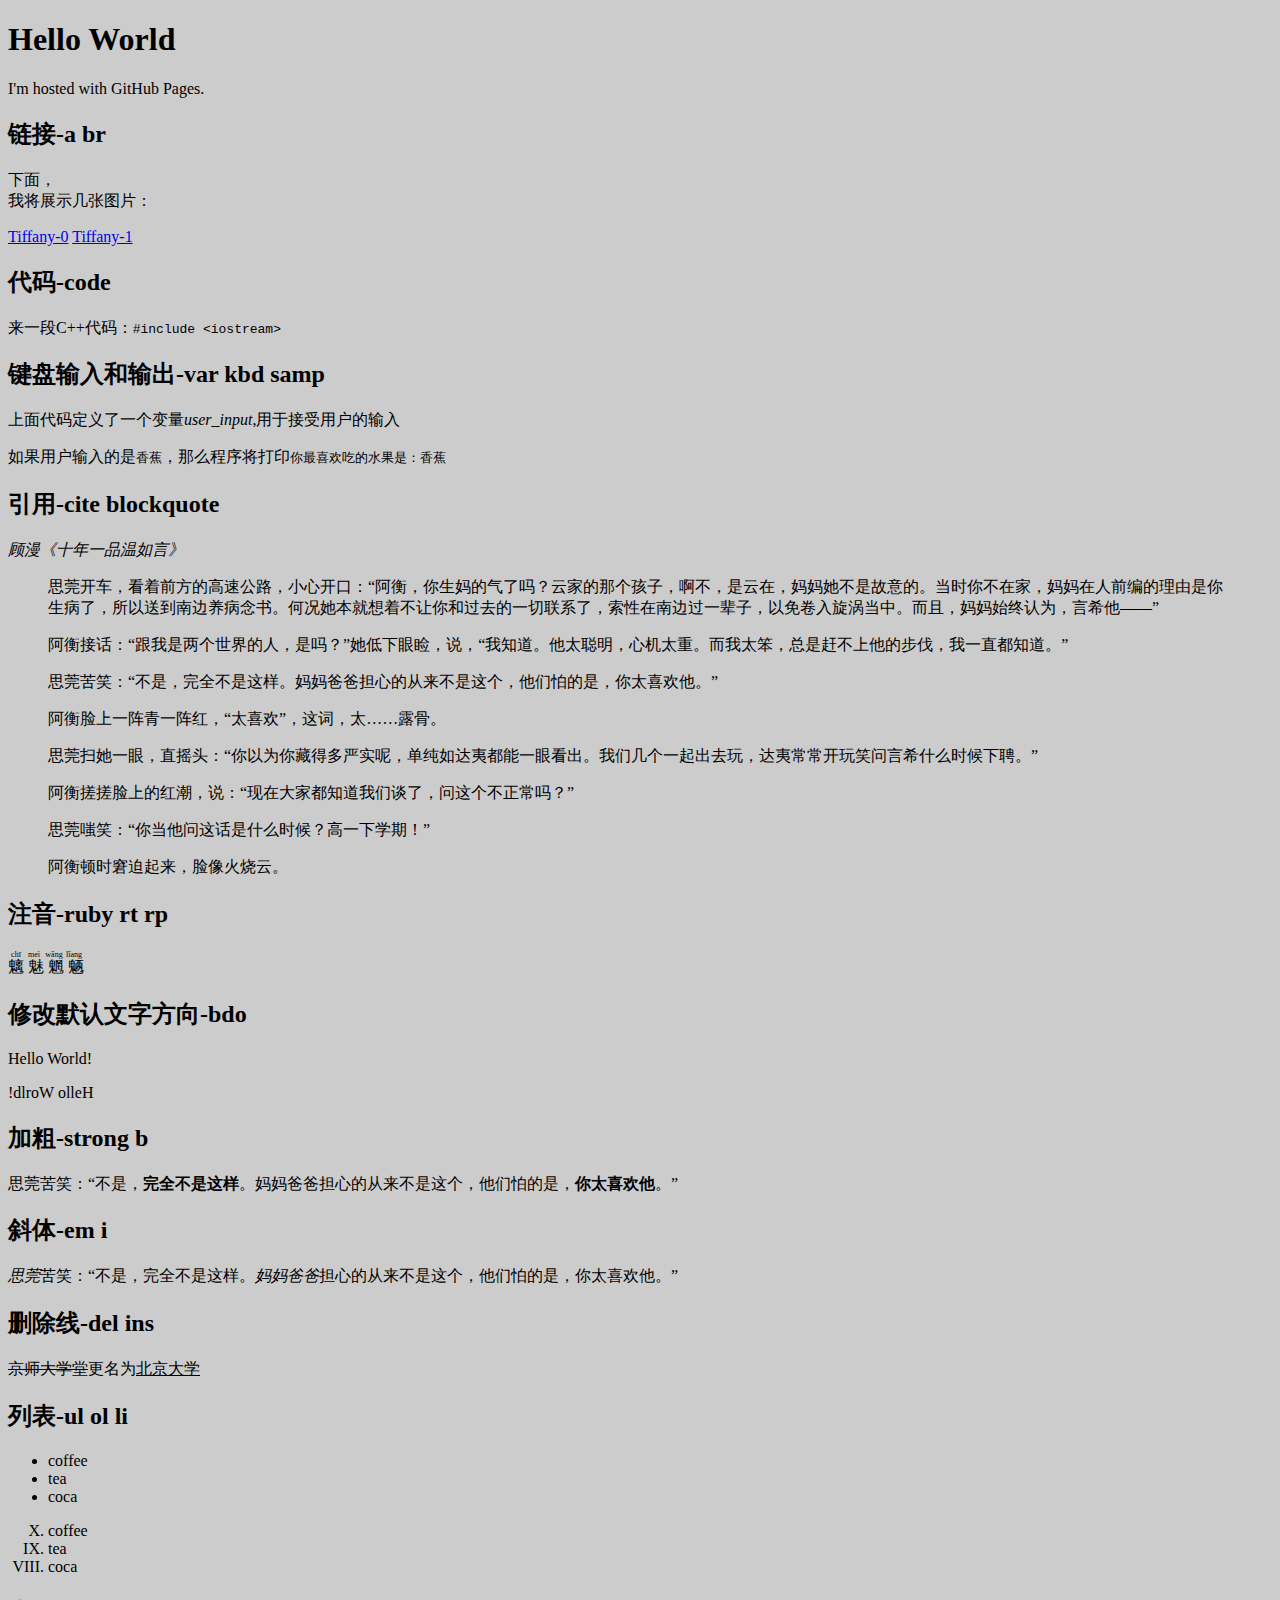
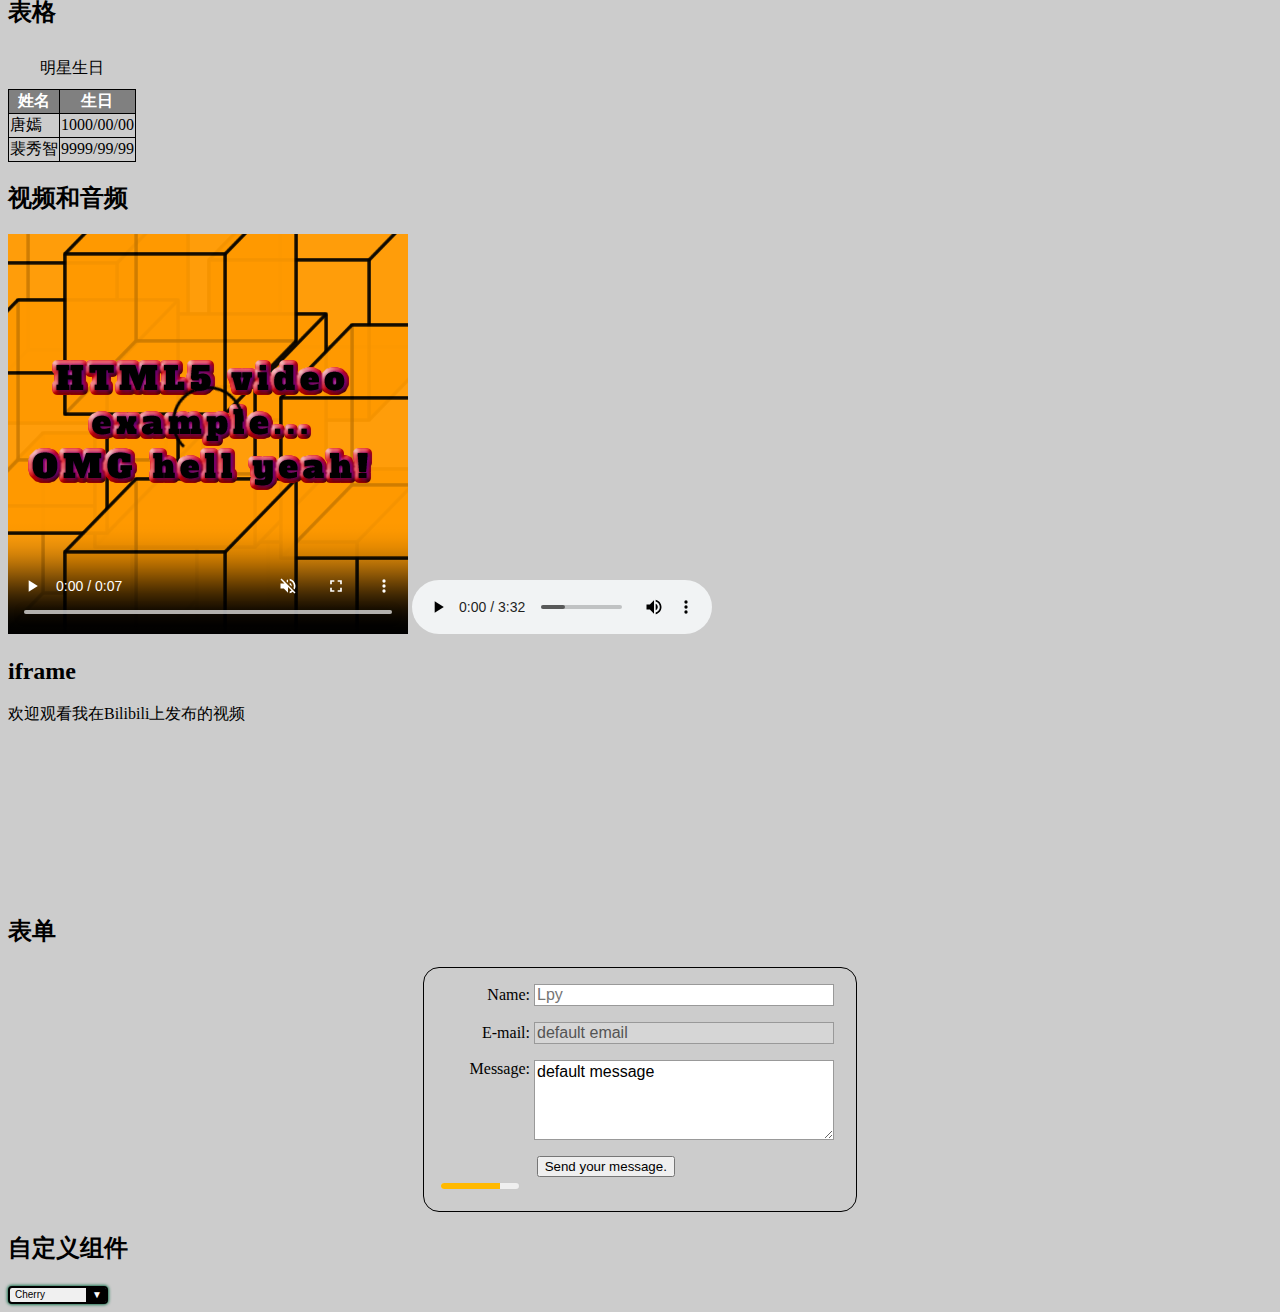
<file: index.html>
<!DOCTYPE html>
<html>
<head>
	<title>lpyshmily个人网站</title>
	<meta charset="utf-8">
	<meta name="viewport" content="width=device-width, initial-scale=1.0">
	<link rel="stylesheet" type="text/css" href="styles/style.css">
</head>
<body>
	<h1>Hello World</h1>
	<p>I'm hosted with GitHub Pages.</p>

	<h2>链接-a br</h2>
	<p>下面，<br>我将展示几张图片：</p>
	<a href="https://lpyshmily.github.io/images/Tiffany_0.jpg" target="_blank">Tiffany-0</a>
	<a href="https://lpyshmily.github.io/images/Tiffany_1.jpg" target="_blank">Tiffany-1</a>

	<h2>代码-code</h2>
	<p>来一段C++代码：<code>#include &#60;iostream&#62;</code></p>

	<h2>键盘输入和输出-var kbd samp</h2>
	<p>上面代码定义了一个变量<var>user_input</var>,用于接受用户的输入</p>
    <p>如果用户输入的是<kbd>香蕉</kbd>，那么程序将打印<samp>你最喜欢吃的水果是：香蕉</samp></p>

    <h2>引用-cite blockquote</h2>
    <cite>顾漫《十年一品温如言》</cite>
    <blockquote>
    	<p>
		思莞开车，看着前方的高速公路，小心开口：“阿衡，你生妈的气了吗？云家的那个孩子，啊不，是云在，妈妈她不是故意的。当时你不在家，妈妈在人前编的理由是你生病了，所以送到南边养病念书。何况她本就想着不让你和过去的一切联系了，索性在南边过一辈子，以免卷入旋涡当中。而且，妈妈始终认为，言希他——”
		</p>
		<p>
			阿衡接话：“跟我是两个世界的人，是吗？”她低下眼睑，说，“我知道。他太聪明，心机太重。而我太笨，总是赶不上他的步伐，我一直都知道。”
		</p>
		<p>
			思莞苦笑：“不是，完全不是这样。妈妈爸爸担心的从来不是这个，他们怕的是，你太喜欢他。”
		</p>
		<p>
			阿衡脸上一阵青一阵红，“太喜欢”，这词，太……露骨。
		</p>
		<p>
			思莞扫她一眼，直摇头：“你以为你藏得多严实呢，单纯如达夷都能一眼看出。我们几个一起出去玩，达夷常常开玩笑问言希什么时候下聘。”
		</p>
		<p>
			阿衡搓搓脸上的红潮，说：“现在大家都知道我们谈了，问这个不正常吗？”
		</p>
		<p>
			思莞嗤笑：“你当他问这话是什么时候？高一下学期！”
		</p>
		<p>
			阿衡顿时窘迫起来，脸像火烧云。
		</p>
    </blockquote>

    <h2>注音-ruby rt rp</h2>
    <ruby>
    	魑<rp>（</rp><rt>chī</rt><rp>）</rp>
    	魅<rp>（</rp><rt>meì</rt><rp>）</rp>
    	魍<rp>（</rp><rt>wǎng</rt><rp>）</rp>
    	魉<rp>（</rp><rt>lǐang</rt><rp>）</rp>
    </ruby>

    <h2>修改默认文字方向-bdo</h2>
    <p>Hello World!</p>
    <bdo dir="rtl">Hello World!</bdo>

    <h2>加粗-strong b</h2>
    <p>思莞苦笑：“不是，<b>完全不是这样</b>。妈妈爸爸担心的从来不是这个，他们怕的是，<strong>你太喜欢他</strong>。”</p>

    <h2>斜体-em i</h2>
    <p><em>思莞</em>苦笑：“不是，完全不是这样。<i>妈妈爸爸</i>担心的从来不是这个，他们怕的是，你太喜欢他。”</p>

    <h2>删除线-del ins</h2>
    <p><del>京师大学堂</del>更名为<ins>北京大学</ins></p>

    <h2>列表-ul ol li</h2>
    <ul>
    	<li>coffee</li>
    	<li>tea</li>
    	<li>coca</li>
    </ul>
    <ol start="10" reversed type="I">
    	<li>coffee</li>
    	<li>tea</li>
    	<li>coca</li>
    </ol>

    <h2>表格</h2>
    <table>
    	<caption>明星生日</caption>
    	<tr>
    		<th>姓名</th>
    		<th>生日</th>
    	</tr>
    	<tr>
    		<td>唐嫣</td>
    		<td>1000/00/00</td>
    	</tr>
    	<tr>
    		<td>裴秀智</td>
    		<td>9999/99/99</td>
    	</tr>
    </table>

    <h2>视频和音频</h2>
    <video controls width="400" height="400" loop muted poster="images/poster.png">
    	<source src="videos/rabbit320.weba" type="video/webm">
    	<source src="videos/rabbit320.mp4" type="video/mp4">
		<p>你的浏览器不支持HTML5视频。可点击<a href="rabbit320.mp4">此链接</a>观看。</p>
    </video>
    
    <audio controls>
    	<source src="audios/Welcome_To_New_York-Taylor_Swift.mp3" type="audio/mp3">
    </audio>

    <h2>iframe</h2>
	<p>欢迎观看我在Bilibili上发布的视频</p>
	<iframe src="https://player.bilibili.com/player.html?aid=44944205&cid=78718687&page=1" scrolling="no" border="0" frameborder="no" framespacing="0" allowfullscreen="true"> </iframe>

    <h2>表单</h2>
    <form action="/my-handing-form-page" method="post">
        <div>
            <label for="name">Name:</label>
            <input type="text" name="user_name" id="name" placeholder="Lpy">
        </div>
        <div>
            <label for="mail">E-mail:</label>
            <input type="email" name="user_email" id="mail" value="default email" disabled>
        </div>
        <div>
            <label for="msg">Message:</label>
            <textarea name="user_message" id="msg">default message</textarea>
        </div>
        <div class="button">
            <button type="submit">Send your message.</button>
        </div>
        <meter min="0" max="100" value="75" low="33" high="66" optimum="50">75</meter>
    </form>

    <h2>自定义组件</h2>
    <div class="select active" tabindex="0">
        <span class="value">Cherry</span>
        <ul class="optList hidden">
            <li class="option">Cherry</li>
            <li class="option">Lemon</li>
            <li class="option">Banana</li>
            <li class="option">Strawberry</li>
            <li class="option">Apple</li>
        </ul>
    </div>

</body>
</html>
</file>
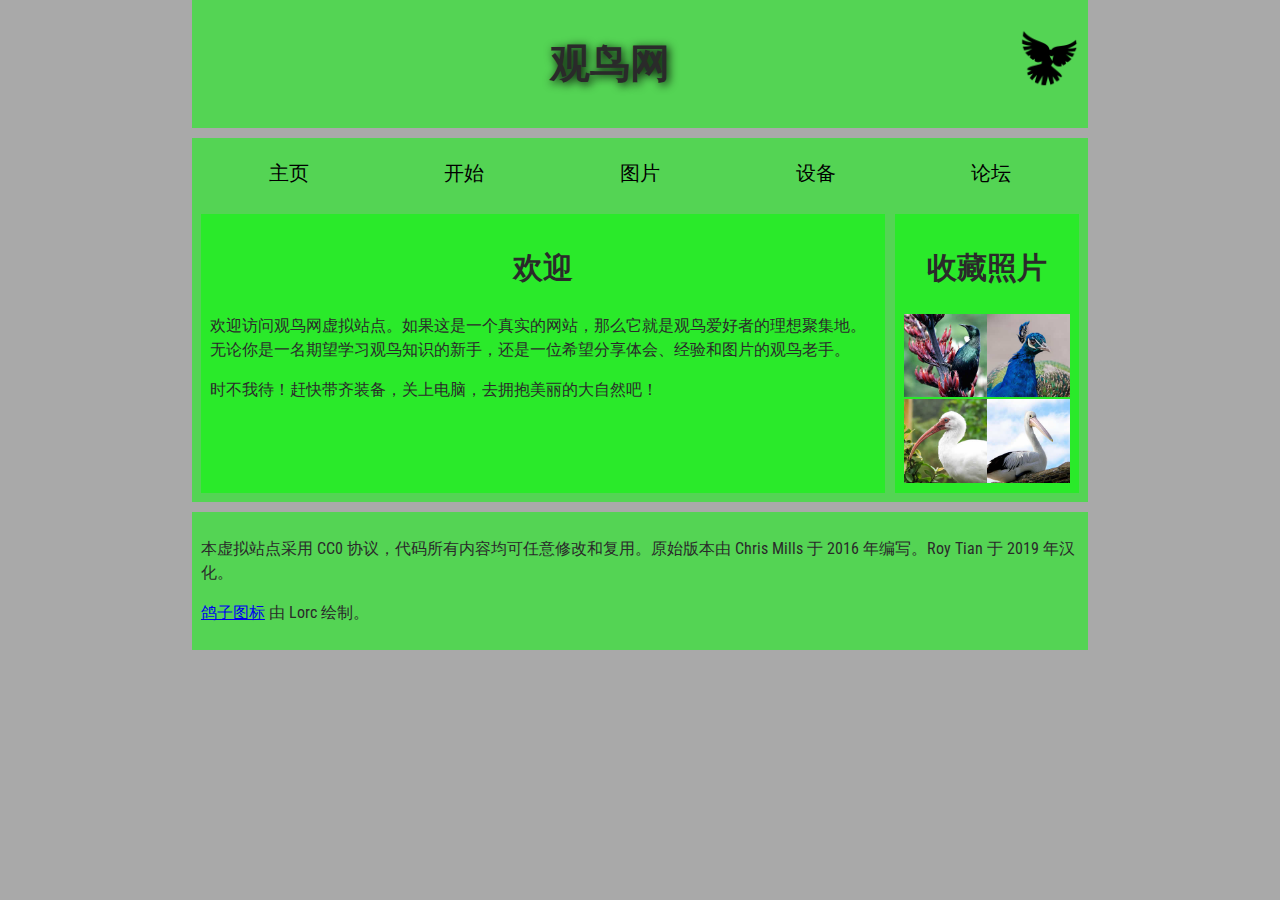
<file: bird/index.html>
<!DOCTYPE html>
<html>
  <head>
    <meta charset="utf-8">
    <title>观鸟网</title>
    <link rel="stylesheet" href="https://fonts.googleapis.com/css?family=Roboto+Condensed:300|Cinzel+Decorative:700">
    <link rel="stylesheet" href="https://fonts.googleapis.com/css?family=ZCOOL+XiaoWei&amp;subset=chinese-simplified">
    <link rel="icon" href="images/dove.png">
    <link rel="stylesheet" type="text/css" href="styles/style.css">
  </head>

  <body>

      <header>
        <h1>观鸟网</h1>
        <img src="images/dove.png" alt="一个鸽子剪影图片">
      </header>

      <nav>
        <ul>
          <li><span>主页</span></li>
          <li><a href="#">开始</a></li>
          <li><a href="#">图片</a></li>
          <li><a href="#">设备</a></li>
          <li><a href="#">论坛</a></li>
        </ul>
      </nav>

      <main>
        <article>
          <h2>欢迎</h2>
          <p>欢迎访问观鸟网虚拟站点。如果这是一个真实的网站，那么它就是观鸟爱好者的理想聚集地。无论你是一名期望学习观鸟知识的新手，还是一位希望分享体会、经验和图片的观鸟老手。</p>
          <p>时不我待！赶快带齐装备，关上电脑，去拥抱美丽的大自然吧！</p>
        </article>
        <aside>
          <h2>收藏照片</h2>

          <a href="images/favorite-1.jpg"><img src="images/favorite-1_th.jpg" alt="一只体型小巧的鸟，羽毛蓝绿色，爪黑白相间，黑色的喙细且锋利。点击缩略图查看完整照片。"></a>
          <a href="images/favorite-2.jpg"><img src="images/favorite-2_th.jpg" alt="一只美丽的孔雀的上半身图片，它的颈上覆盖蓝色的羽毛，有浅色的喙和蓝色的冠。点击缩略图查看完整照片。"></a>
          <a href="images/favorite-3.jpg"><img src="images/favorite-3_th.jpg" alt="一只大鸟的上半身图片，羽毛白色，浅色的喙细长而弯曲。点击缩略图查看完整照片。"></a>
          <a href="images/favorite-4.jpg"><img src="images/favorite-4_th.jpg" alt="一只成年鹈鹕，多数羽毛为白色，背部和腹部有少许黑色羽毛，又长又直的喙呈黄色，嘴下有一个喉囊可以暂时储存食物。点击缩略图查看完整照片。"></a>
        </aside>
 
      </main>

      
      <footer>
        <p>本虚拟站点采用 CC0 协议，代码所有内容均可任意修改和复用。原始版本由 Chris Mills 于 2016 年编写。Roy Tian 于 2019 年汉化。</p>
        <p><a href="http://game-icons.net/lorc/originals/dove.html">鸽子图标</a> 由 Lorc 绘制。</p>
      </footer>

  </body>
</html>
</file>
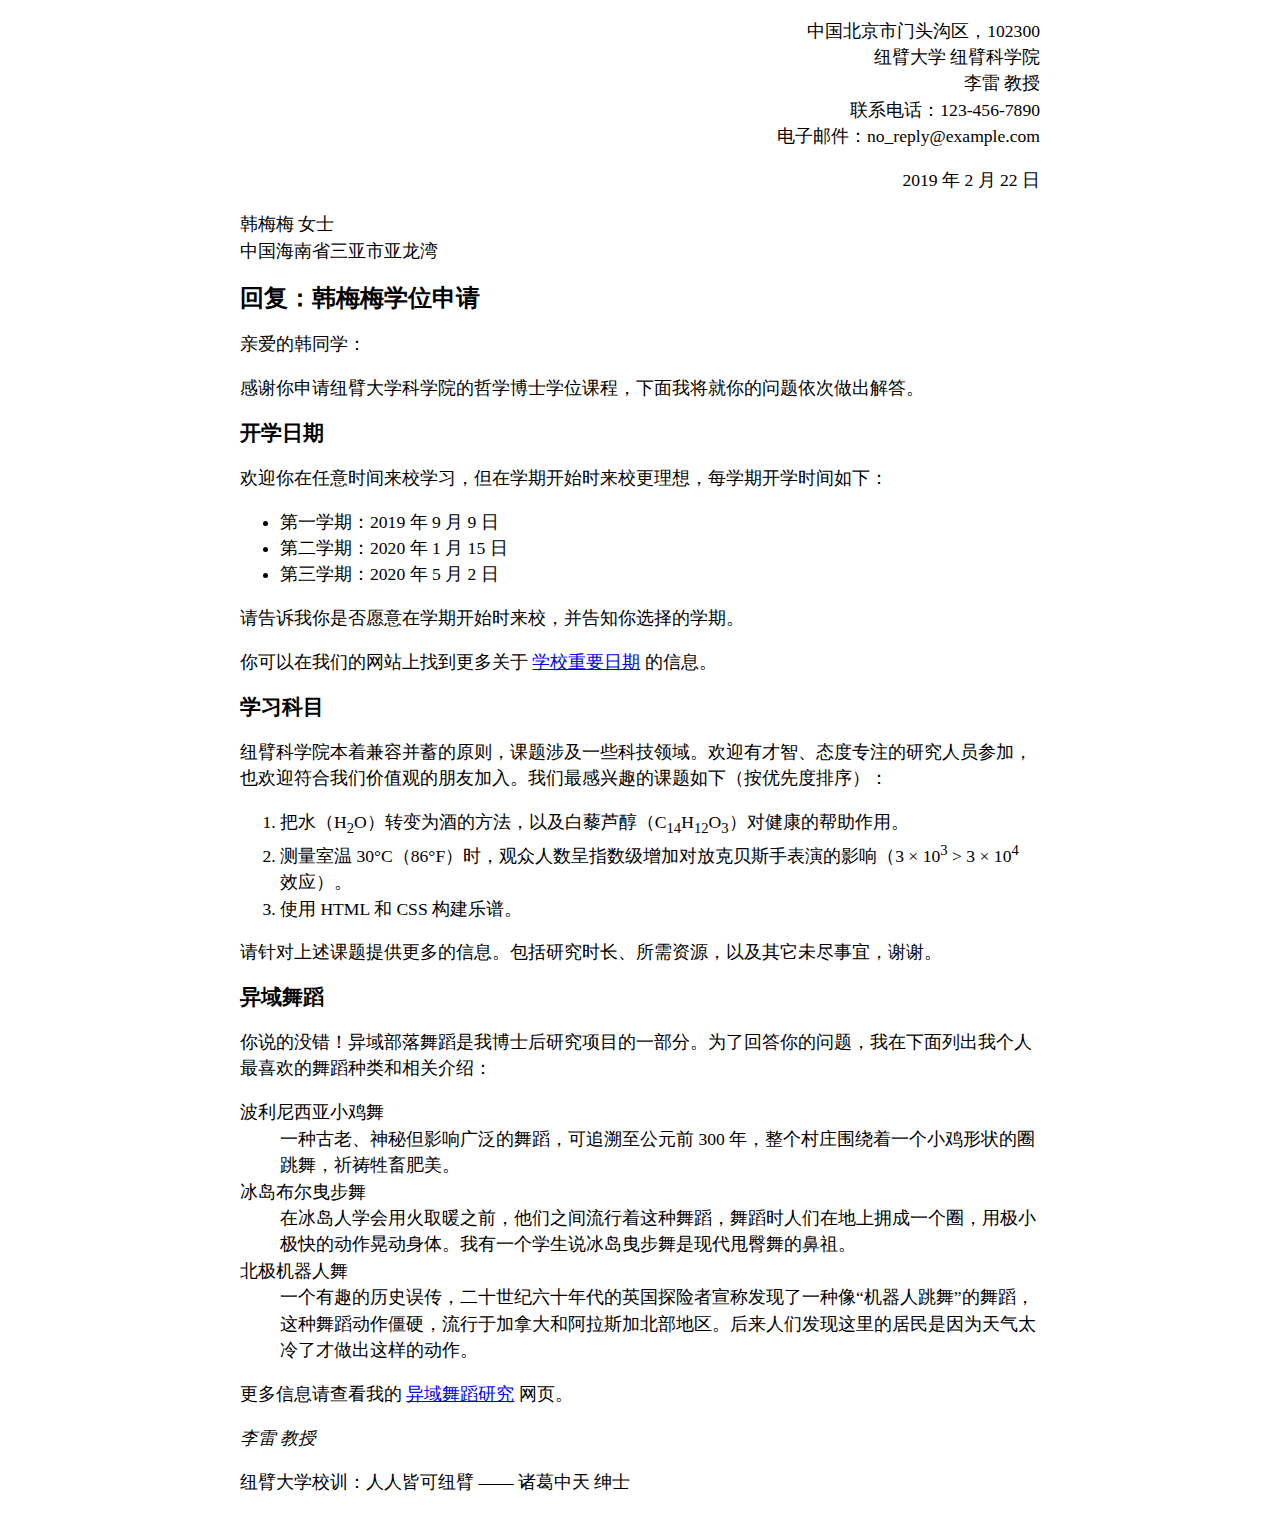
<file: letter/index.html>
﻿<!DOCTYPE html>
<html>
<head>
    <meta charset="utf-8">
    <link rel="stylesheet" type="text/css" href="styles.css">
</head>
<body>
	<p class="sender-column">
		中国北京市门头沟区，102300<br>
		纽臂大学 纽臂科学院<br>
		李雷 教授<br>
		联系电话：123-456-7890<br>
		电子邮件：no_reply@example.com</p>

	<p class="sender-column">2019 年 2 月 22 日</p>


	<p>韩梅梅 女士<br>
	中国海南省三亚市亚龙湾</p>

	<h1>回复：韩梅梅学位申请</h1>
	<p>亲爱的韩同学：</p>

	<p>感谢你申请纽臂大学科学院的哲学博士学位课程，下面我将就你的问题依次做出解答。</p>

	<h2>开学日期</h2>
	<p>欢迎你在任意时间来校学习，但在学期开始时来校更理想，每学期开学时间如下：</p>
	<ul>
		<li>第一学期：2019 年 9 月 9 日</li>
		<li>第二学期：2020 年 1 月 15 日</li>
		<li>第三学期：2020 年 5 月 2 日</li>
	</ul>
	<p>请告诉我你是否愿意在学期开始时来校，并告知你选择的学期。</p>

	<p>你可以在我们的网站上找到更多关于 <a href="https://example.com/">学校重要日期</a> 的信息。</p>

	<h2>学习科目</h2>
	<p>纽臂科学院本着兼容并蓄的原则，课题涉及一些科技领域。欢迎有才智、态度专注的研究人员参加，也欢迎符合我们价值观的朋友加入。我们最感兴趣的课题如下（按优先度排序）：</p>

	<ol>
		<li>把水（H<sub>2</sub>O）转变为酒的方法，以及白藜芦醇（C<sub>14</sub>H<sub>12</sub>O<sub>3</sub>）对健康的帮助作用。</li>
		<li>测量室温 30°C（86°F）时，观众人数呈指数级增加对放克贝斯手表演的影响（3 × 10<sup>3</sup> > 3 × 10<sup>4</sup> 效应）。</li>
		<li>使用 HTML 和 CSS 构建乐谱。</li>
	</ol>
	<p>请针对上述课题提供更多的信息。包括研究时长、所需资源，以及其它未尽事宜，谢谢。</p>

	<h2>异域舞蹈</h2>
	<p>你说的没错！异域部落舞蹈是我博士后研究项目的一部分。为了回答你的问题，我在下面列出我个人最喜欢的舞蹈种类和相关介绍：</p>

	<dl>
		<dt>波利尼西亚小鸡舞</dt>
		<dd>一种古老、神秘但影响广泛的舞蹈，可追溯至公元前 300 年，整个村庄围绕着一个小鸡形状的圈跳舞，祈祷牲畜肥美。</dd>
		<dt>冰岛布尔曳步舞</dt>
		<dd>在冰岛人学会用火取暖之前，他们之间流行着这种舞蹈，舞蹈时人们在地上拥成一个圈，用极小极快的动作晃动身体。我有一个学生说冰岛曳步舞是现代甩臀舞的鼻祖。</dd>
		<dt>北极机器人舞</dt>
		<dd>一个有趣的历史误传，二十世纪六十年代的英国探险者宣称发现了一种像“机器人跳舞”的舞蹈，这种舞蹈动作僵硬，流行于加拿大和阿拉斯加北部地区。后来人们发现这里的居民是因为天气太冷了才做出这样的动作。</dd>
	</dl>
	<p>更多信息请查看我的 <a href="https://example.com/">异域舞蹈研究</a> 网页。</p>

	<p><em>李雷 教授</em></p>

	<p>纽臂大学校训：人人皆可纽臂 —— 诸葛中天 绅士</p>
</body>
</html>
</file>
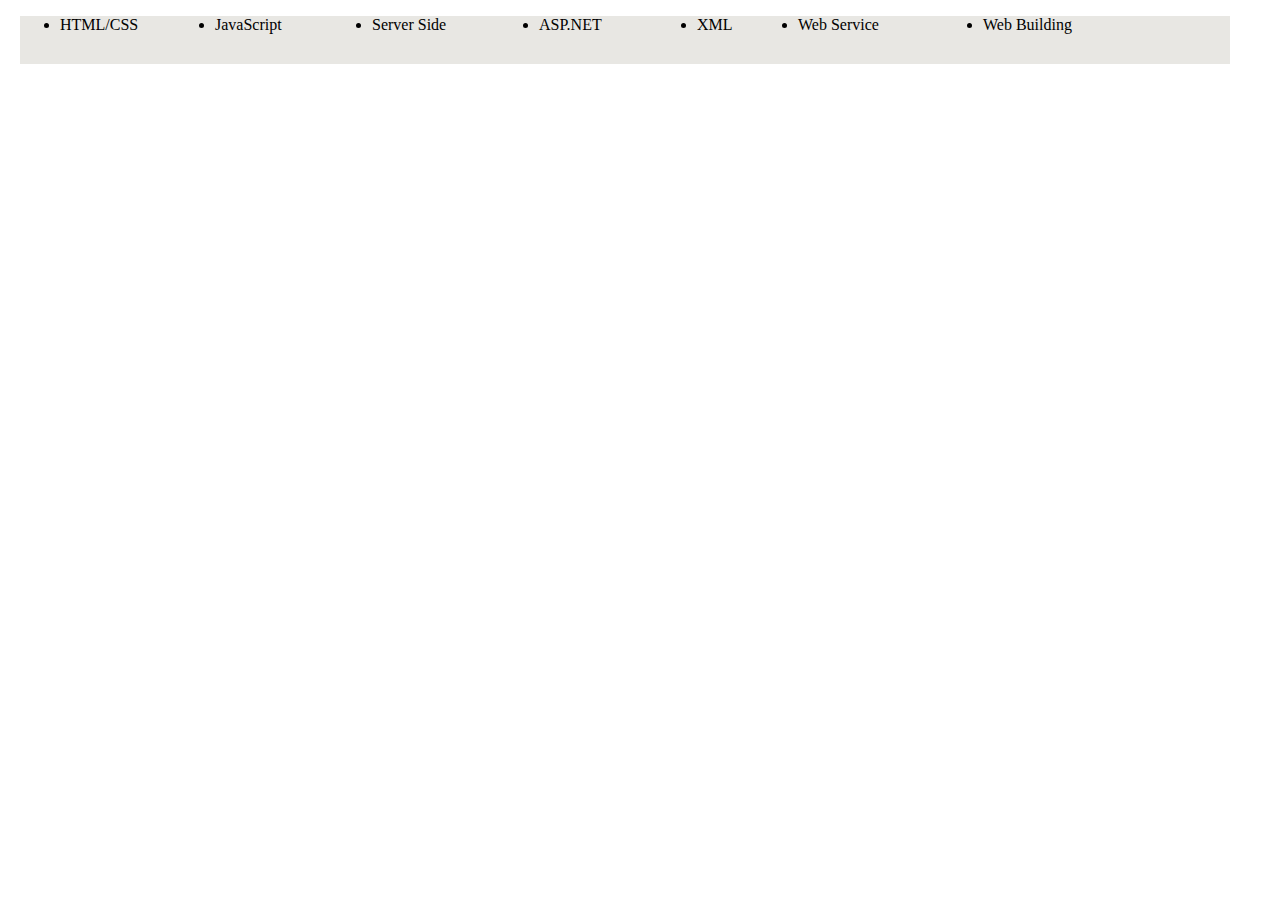
<file: w3school/index.html>
<!DOCTYPE html>
<html>
<head>
	<title>w3school在线编程</title>
	<meta charset="utf-8">
	<link rel="icon" type="image/png" href="https://lpyshmily.github.io/images/w3school.png">
	<link rel="stylesheet" type="text/css" href="styles.css">
</head>
<body>
	<nav>
		<ul id="menu">
			<li id="h">HTML/CSS</li>
			<li id="j">JavaScript</li>
			<li id="s">Server Side</li>
			<li id="a">ASP.NET</li>
			<li id="x">XML</li>
			<li id="ws">Web Service</li>
			<li id="wb">Web Building</li>
		</ul>
	</nav>
</body>
</html>
</file>
<file: styles/style.css>
body {
	background-color: #ccc;
}
header {
	background-image: url(images/Tiffany_0.jpg);
}
table {
	border-collapse: collapse;
	border: 1px solid black;
}
th {
	border: 1px solid black;
	background: grey;
	color: white;
}
td {
	border: 1px solid black;
}
caption {
	padding: 10px;
}
a:active {
	color: red;
}

/*表单样式*/
form {
  /* 居中表单 */
  margin: 0 auto;
  width: 400px;
  /* 显示表单的轮廓 */
  padding: 1em;
  border: 1px solid black;
  border-radius: 1em;
}

form div + div {
  margin-top: 1em;
}

label {
  /* 确保所有label大小相同并正确对齐 */
  display: inline-block;
  width: 90px;
  text-align: right;
}

input, textarea {
  /* 确保所有文本输入框字体相同
     textarea默认是等宽字体 */
  font: 1em sans-serif;

  /* 使所有文本输入框大小相同 */
  width: 300px;
  box-sizing: border-box;

  /* 调整文本输入框的边框样式 */
  border: 1px solid #999;
}

input:focus, textarea:focus {
  /* 给激活的元素一点高亮效果 */
  border-color: #000;
}

textarea {
  /* 使多行文本输入框和它们的label正确对齐 */
  vertical-align: top;

  /* 给文本留下足够的空间 */
  height: 5em;
}

.button {
  /* 把按钮放到和文本输入框一样的位置 */
  padding-left: 90px; /* 和label的大小一样 */
}

button {
  /* 这个外边距的大小与label和文本输入框之间的间距差不多 */
  margin-left: .5em;
}

/* 自定义组件 */
.select {
	position: relative;
	display: inline-block;

	font-size: 0.625em;
	font-family: Verdana, Arial, sans-serif;

	box-sizing: border-box;

	padding: .1em 2.5em .2em .5em;
	width: 10em;

	border: .2em solid #000;
	border-radius: .4em;
	box-shadow: 0 .1em .2em rgba(0,0,0,.45);

	background: #F0F0F0;
	background: -webkit-linear-gradient(90deg, #E3E3E3 #fcfcfc 50% #f0f0f0);
	background: linear-gradient(0deg, #E3E3E3 #fcfcfc 50% #f0f0f0);
}

.select.active,
.select:focus {
	outline: none;
	box-shadow: 0 0 3px 1px #227755;
}

.select .optList {
	position: absolute;
	top: 100%;
	left: 0;
}

.select .optList.hidden {
  max-height: 0;
  visibility: hidden;
}

.select .value {
	display: inline-block;
	width: 100%;
	overflow: hidden;
	vertical-align: top;

	white-space: nowrap;
	text-overflow: ellipsis;
}

.select:after {
	content: "▼";
	position: absolute;
	z-index: 1;
	top: 0;
	right: 0;

	box-sizing: border-box;

	height: 100%;
	width: 2em;
	padding-top: .1em;

	border-left: .2em solid #000;
	border-radius: 0 .1em .1em 0;

	background-color: #000;
	color: #FFF;
	text-align: center;
}

.select .optList {
	z-index: 2;

	list-style: none;
	margin: 0;
	padding: 0;

	box-sizing: border-box;

	min-width: 100%;

	max-height: 10em;
	overflow-y: auto;
	overflow-x: hidden;

	border: .2em solid #000;
	border-top-width: .1em;
	border-radius: 0 0 .4em .4em;

	box-shadow: 0 .2em .4em rgba(0,0,0,4);
	background: #f0f0f0;
}

.select .option {
	padding: .2em .3em;
}

.select .highlight {
	background: #000;
	color: #FFFFFF;
}
</file>
<file: bird/styles/style.css>
/* || General setup */

html, body {
  margin: 0;
  padding: 0;
}

html {
  font-size: 10px;
  background-color: #a9a9a9;
}

body {
  width: 70%;
  min-width: 800px;
  margin: 0 auto;
}

/* || typography */

h1, h2, h3 {
  font-family: 'Cinzel Decorative', cursive;
  color: #2a2a2a;
}

p, input, li {
  font-family: 'Roboto Condensed', sans-serif;
  color: #2a2a2a;
}

h1 {
  font-size: 4rem;
  text-align: center;
  text-shadow: 2px 2px 10px black;
}

h2 {
  font-size: 3rem;
  text-align: center;
}

h3 {
  font-size: 2.2rem;
}

p, li {
  font-size: 1.6rem;
  line-height: 1.5;
}

/* || header layout */

header {
  margin-bottom: 10px;
  display: flex;
  flex-flow: row wrap;
}

body > * {
  background-color: red;
  padding: 1%;
}

main, header, nav, article, aside, footer, section {
  background-color: rgba(0,255,0,0.5);
  padding: 1%;
}

h1 {
  flex: 5;
  text-transform: uppercase;
}

header img {
  display: block;
  height: 60px;
  padding-top: 20.15px;
}

nav {
  height: 50px;
  flex: 100%;
  display: flex;
}

nav ul {
  padding: 0;
  list-style-type: none;
  flex: 2;
  display: flex;
}

nav li {
  display: inline;
  text-align: center;
  flex: 1;
}

nav a, nav span {
  display: inline-block;
  font-size: 2rem;
  height: 3rem;
  line-height: 1.7;
  text-transform: uppercase;
  text-decoration: none;
  color: black;

}

/* || main layout */

main {
  display: flex;
}

article, section {
  flex: 4;
}

aside {
  flex: 1;
  margin-left: 10px;
  padding: 1%;
}

aside a {
  display: block;
  float: left;
  width: 50%;
}

aside img {
  max-width: 100%;
}

footer {
  margin-top: 10px;
}
</file>
<file: letter/styles.css>
body {
  max-width: 800px;
  margin: 0 auto;
}

.sender-column {
  text-align: right;
}

h1 {
  font-size: 1.5em;
}

h2 {
  font-size: 1.3em;
}

p, ul, ol, dl, address {
  font-size: 1.1em;
}

p, li, dd, dt, address {
  line-height: 1.5;
}
</file>
<file: w3school/styles.css>
nav
{
	height: 48px;
	width: 1210px;
	margin: 0 0 0 12px;
	padding: 0;
	border: 0;
	background: #E8E7E3;
}

#menu li {float: left;}

#h	{left:0;width:155px;}
#j	{left:155px;width:157px;}
#s	{left:312px;width:167px;}
#a 	{left:479px;width:158px;}
#x	{left:637px;width:101px;}
#ws	{left:738px;width:185px;}
#wb	{left:923px;width:177px;}
</file>
